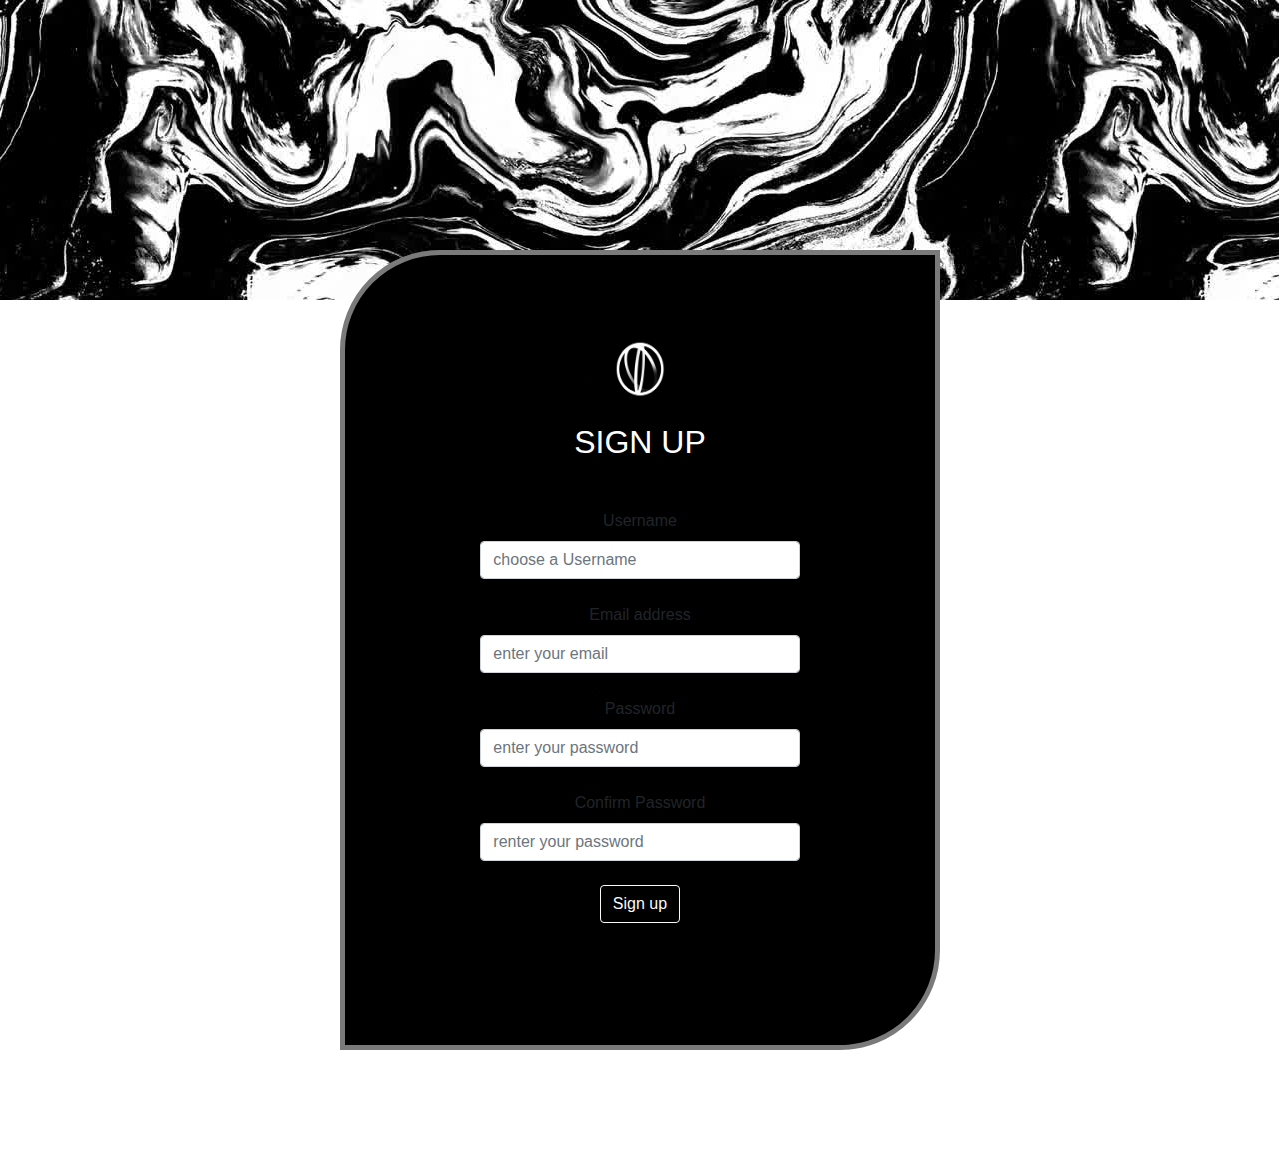
<file: index.html>
<!DOCTYPE html>
<html lang="en">
<head>
    <meta charset="UTF-8">
    <meta http-equiv="X-UA-Compatible" content="IE=edge">
    <meta name="viewport" content="width=device-width, initial-scale=1.0">
    <title>Document</title>

    <!-- Bootstap link-->
    <link rel="stylesheet" href="https://cdn.jsdelivr.net/npm/bootstrap@4.4.1/dist/css/bootstrap.min.css" 
    integrity="sha384-Vkoo8x4CGsO3+Hhxv8T/Q5PaXtkKtu6ug5TOeNV6gBiFeWPGFN9MuhOf23Q9Ifjh" crossorigin="anonymous">
    <!-- icon-->
    <link rel="stylesheet" href="https://unicons.iconscout.com/release/v4.0.0/css/line.css">
     <!-- css links-->
    <link rel="" href="minip.css">
</head>
<body>
    
<div id="formulaire">


</div>

<!-------------------------------------------------------------------------------------------------------------------------------------->
<section class="text-center"  >
    <!-- Background image -->
    <div class="p-5 bg-image" style="
          background-image: url('back1.png');
          height: 300px;
          "></div>
    <!-- Background image -->
  <center>
    <div class="card mx-4 mx-md-5 shadow-5-strong" style="
          margin-top: -50px;
          margin-bottom: 100px;
          background: black;
          border-color: rgb(255, 255, 255);
          border: rgb(122, 122, 122) solid 5px;
          backdrop-filter: blur(30px);
          border-radius: 100px 0;
          height: 800px;
          width: 600px;
         
         
          ">
      <div class="card-body py-5 px-md-5">
  
        <div class="row d-flex justify-content-center">
          <div class="col-lg-8">
            
            

            <div id="imag">
              <img src="giphy.gif" width="100px" height="100px" style="margin-top: 10px;margin-bottom: 10px;">
            </div>
            <h2 class="fw-bold mb-5" style="color: rgb(255, 255, 255) ;">SIGN UP</h2>
            

            <!----------------------------------------------------->
            <form id="form">

              
  
            <!--first last name-->
            <div  class="form-outline mb-4 error">

                <label class="form-label" for="form3Example3" id="label-text">Username</label>
                <input type="text" name="username" id="username" class="form-control"  placeholder="choose a Username"/>
                <div class="error"></div>
                <small style="color: red;"></small>
                
              </div>

              <!-- Email input -->
              <div class="form-outline mb-4 error">

                <label class="form-label" for="form3Example3" id="label-text">Email address</label> 
                <i class="uil uil-fast-mail"></i> 
                <input type="email" name="email" id="email" class="form-control" placeholder="enter your email"    />  
                <div class="error"></div> 
                <small style="color: red;"  ></small>
                
              </div>
  
              <!-- Password input -->
              <div class="form-outline mb-4 error">
                <label class="form-label" for="form3Example4" id="label-text" >Password</label>               
                <i class="uil uil-lock"></i>
                <input type="password" name="password" id="password" class="form-control" placeholder="enter your password" />
                <div class="error"></div>
                <small style="color: red;"></small>
              </div>

              <!-- Password input check -->
              <div class="form-outline mb-4 error" >
                <label class="form-label" for="form3Example5" id="label-text">Confirm Password</label>
                <input type="password" name="confirm-password" id="confirm-password" class="form-control" placeholder="renter your password" />
                <div class="error"></div>
                <small style="color: red;"></small>
              </div>  
         
             
  
              <!-- Submit button -->
             
              <button type="button" class="btn btn-outline-light" onclick="goToPage2()">Sign up</button>
  
              
            </form>
          </div>
        </div>
      </div>
    </div>
  </center>
  </section>
  <!-------------------------------------------------------------------------------------------------------------------------------------->

  <script src="minipr.js"></script>
</body>
</html>
</file>
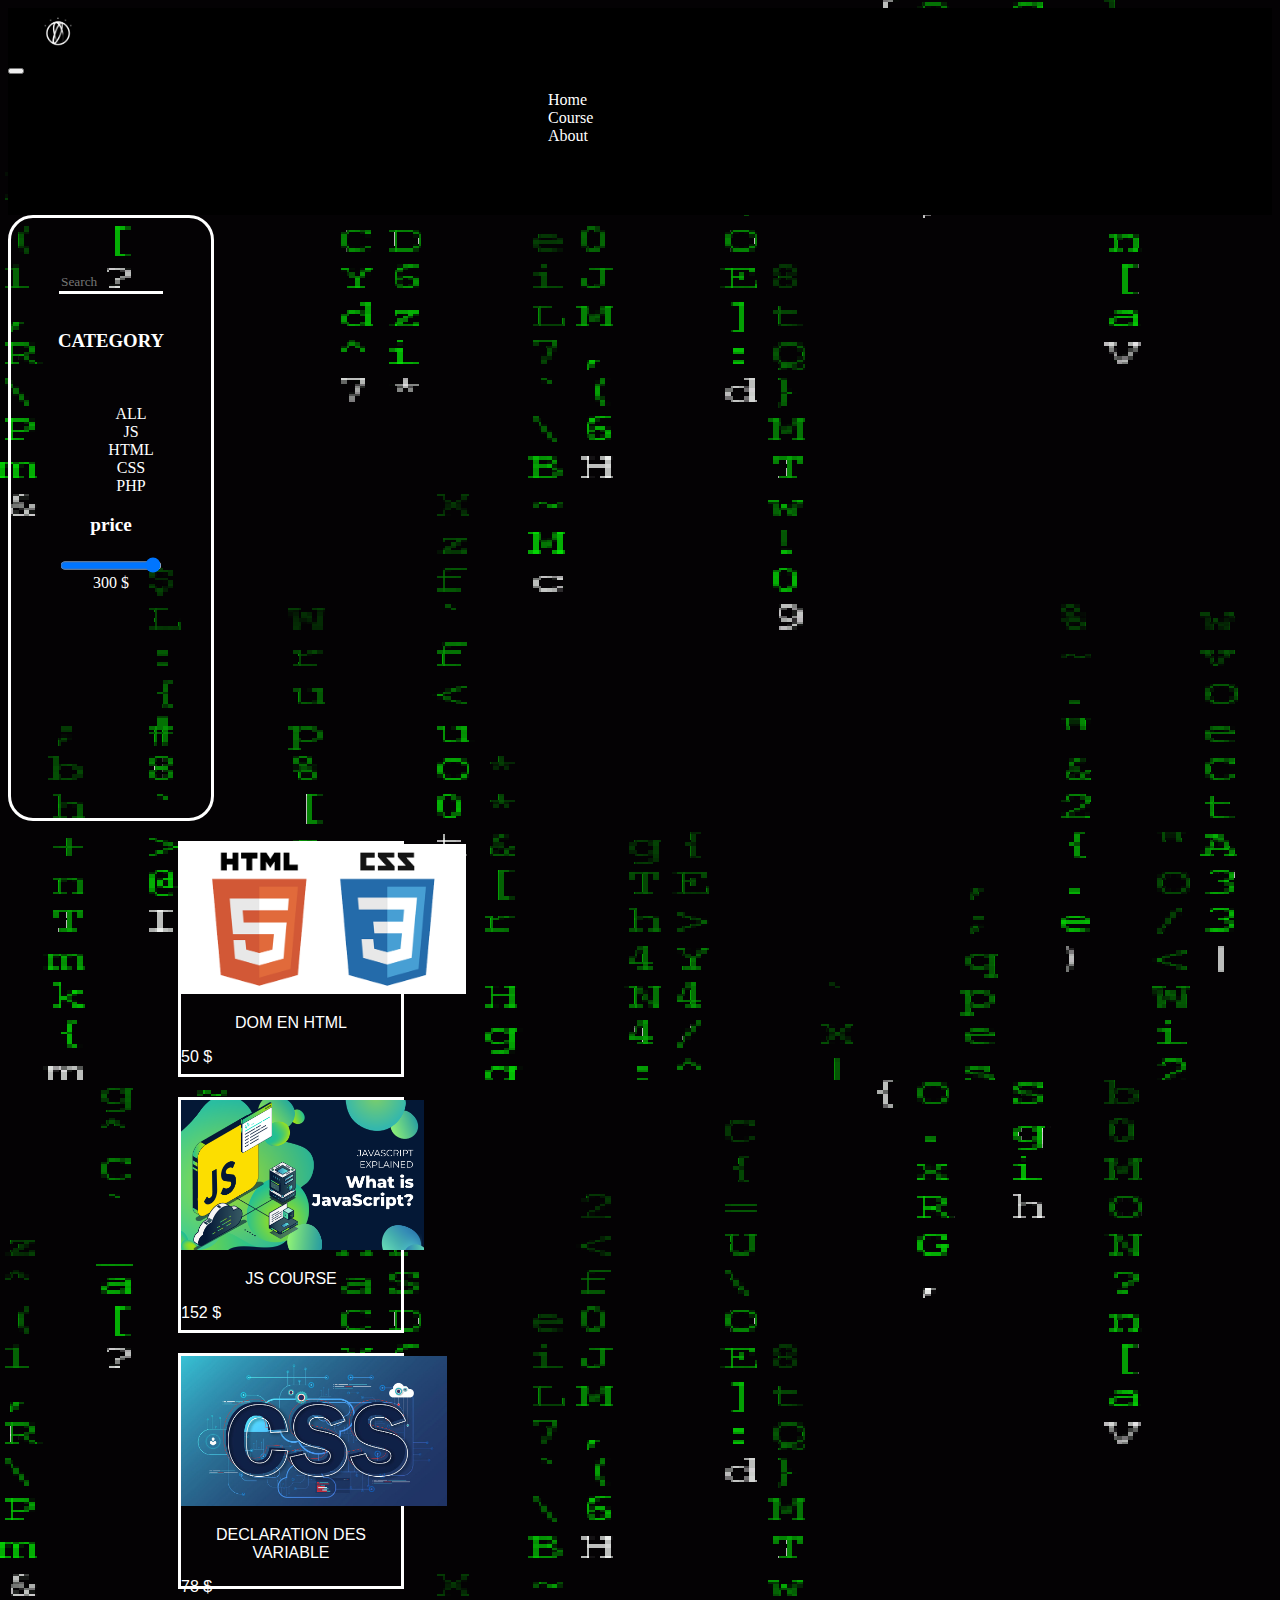
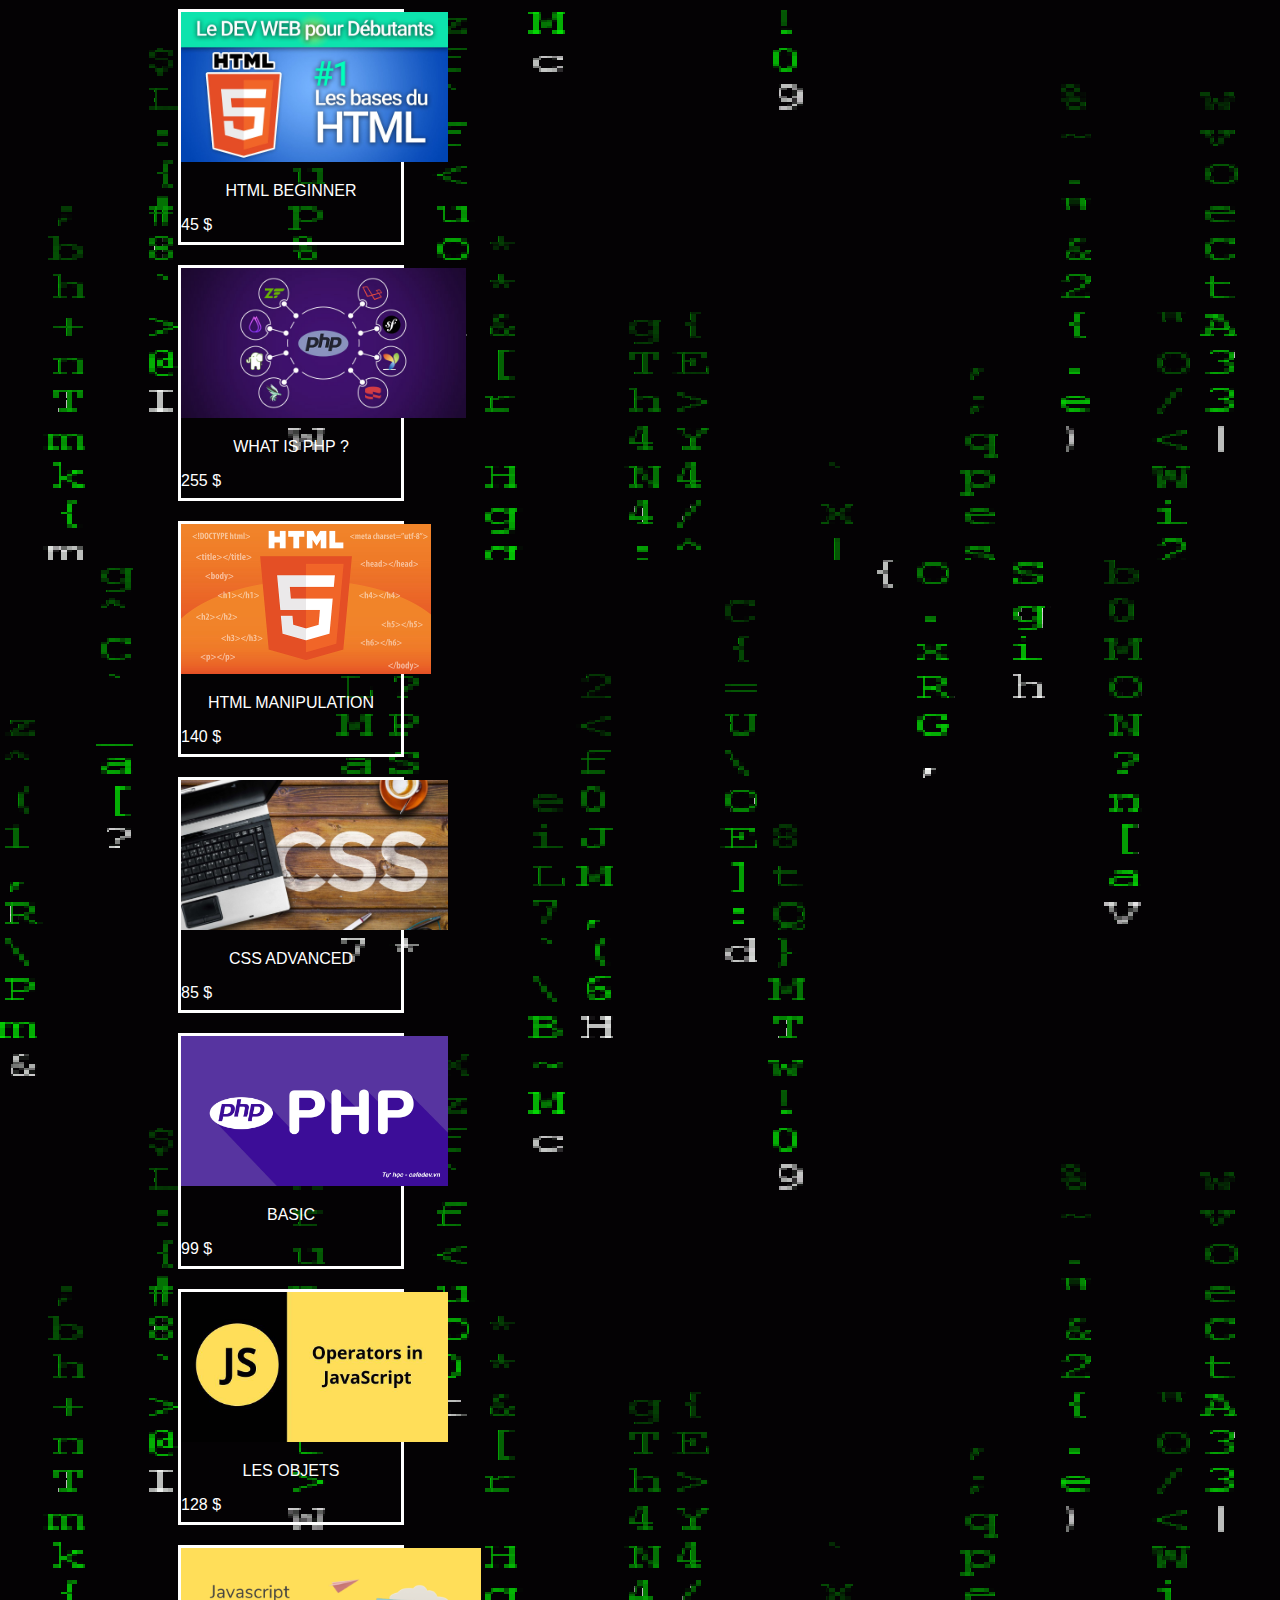
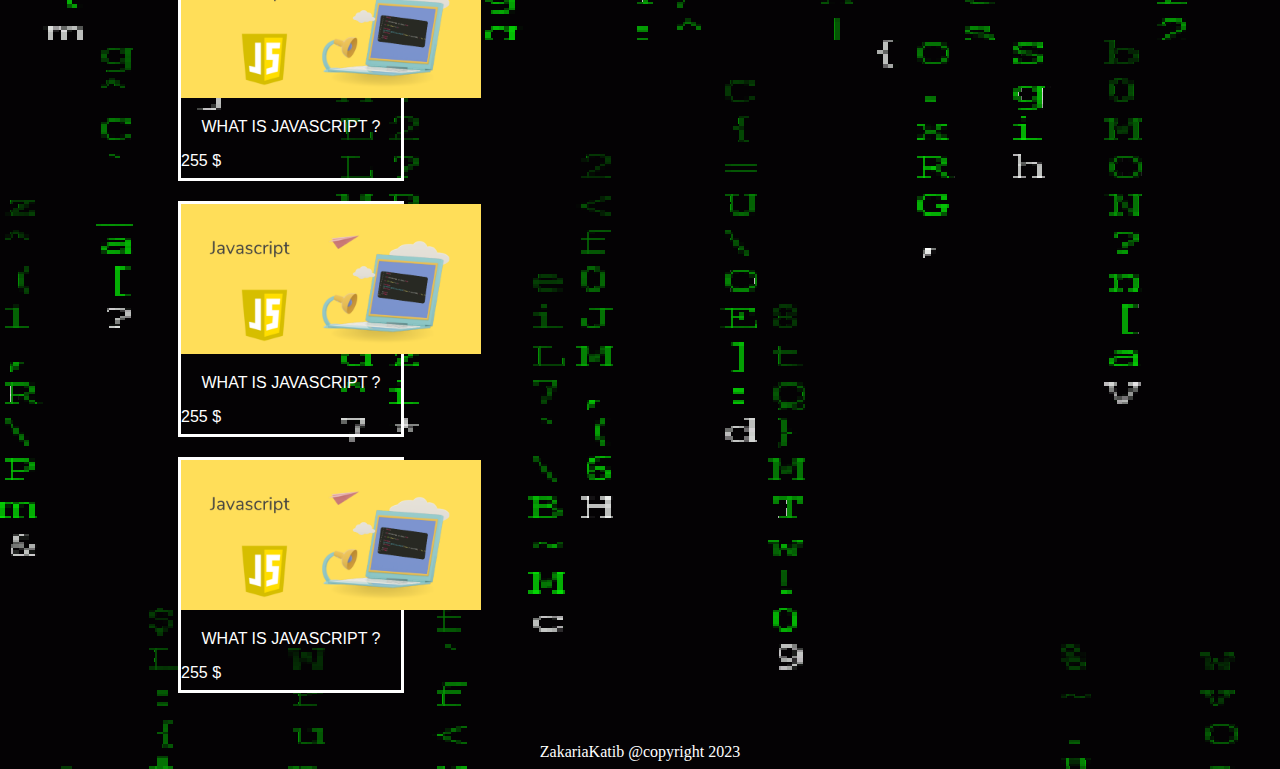
<file: main-index.html>
<!DOCTYPE html>
<html lang="en">

<head>
    <meta charset="UTF-8">
    <title>KATIB</title>
    

    <link href="https://cdn.jsdelivr.net/npm/bootstrap@5.2.3/dist/css/bootstrap.min.css" rel="stylesheet" integrity="sha384-rbsA2VBKQhggwzxH7pPCaAqO46MgnOM80zW1RWuH61DGLwZJEdK2Kadq2F9CUG65" crossorigin="anonymous">
    <link rel="stylesheet" href="main-index-css.css">
 
<style>

    #jcol{
        font-size: larger;

    }
    #put{
     border: none;
    }
</style>
</head>


<header>
       
        
  <nav class="navbar navbar-expand-lg navbar-light" style="background-color: black;">
    <div id="logo-t"><a class="navbar-brand" href="#"><img class="logo" src="giphy.gif" alt="">   </a></div>
      
      
      <button class="navbar-toggler" type="button" data-toggle="collapse" data-target="#navbarSupportedContent" aria-controls="navbarSupportedContent" aria-expanded="false" aria-label="Toggle navigation">
        <span class="navbar-toggler-icon"></span>
      </button>
    
      <div class="collapse navbar-collapse" id="nav-content">
        <ul class="navbar-nav mr-auto" >
          <li class="nav-item">
              <a class="nav-link" href="second.html" id="text-nav">Home</a>
            </li>
          <li class="nav-item"> 
            <a class="nav-link" href="main-index.html" id="text-nav">Course</a>
          </li>
          <li class="nav-item">
              <a class="nav-link" href="about.html" id="text-nav">About</a>
            </li>
         
         
        </ul>
       
       
      </div>
      <br><br><br>
      
    </nav>

</header><!--fin header-->



<body>
    <div class="container d-flex mt-5">
        <div class="col-3 me-3" id="c-body">
          <center>
          <br><br><br>
            <input type="text" class="form-control" placeholder="Search" id="place" oninput="search()"><br><br>
            <h3 id="h">CATEGORY</h3><br>
            <ul id="text-la">
              <li>
                <a href="#" id="link" onclick=" affiche()" >ALL</a>
             </li>
              <li>
                    <a href="#" id="link" onclick="filtjs()">JS</a>
                </li>
                <li>
                    <a href="#" id="link" onclick="filthtml()">HTML</a>
                </li>
                <li>
                    <a href="#" id="link" onclick="filtcss()">CSS</a>
                </li>
                <li>
                    <a href="#" id="link" onclick="filtphp()">PHP</a>
                </li>
                

              </ul>
            <form >
                <p id="jcol"> <strong style="color: white;">price</strong> </p>
           
            
            <input type="range" class="form-range" id="range-id" min="0" max="300" value="300" oninput="fetch()" >
            <br>
            <label  id="price-id" placeholder="price" style="color: white;"  for=""></label>
            <!--<input type="number" id="price-id" placeholder="price" style="color: white;"  dis>-->
            <a style="color:white;">$</a>
            </form>
            
        </div>
      </center>
      <div class="col-9 d-flex flex-wrap" id="content2" >

      </div>
    
    


    <footer>
    <div id="cp-r">ZakariaKatib @copyright 2023</div>
    </footer>

    <script src="jss2.js"></script>

</body>

</html>
</file>
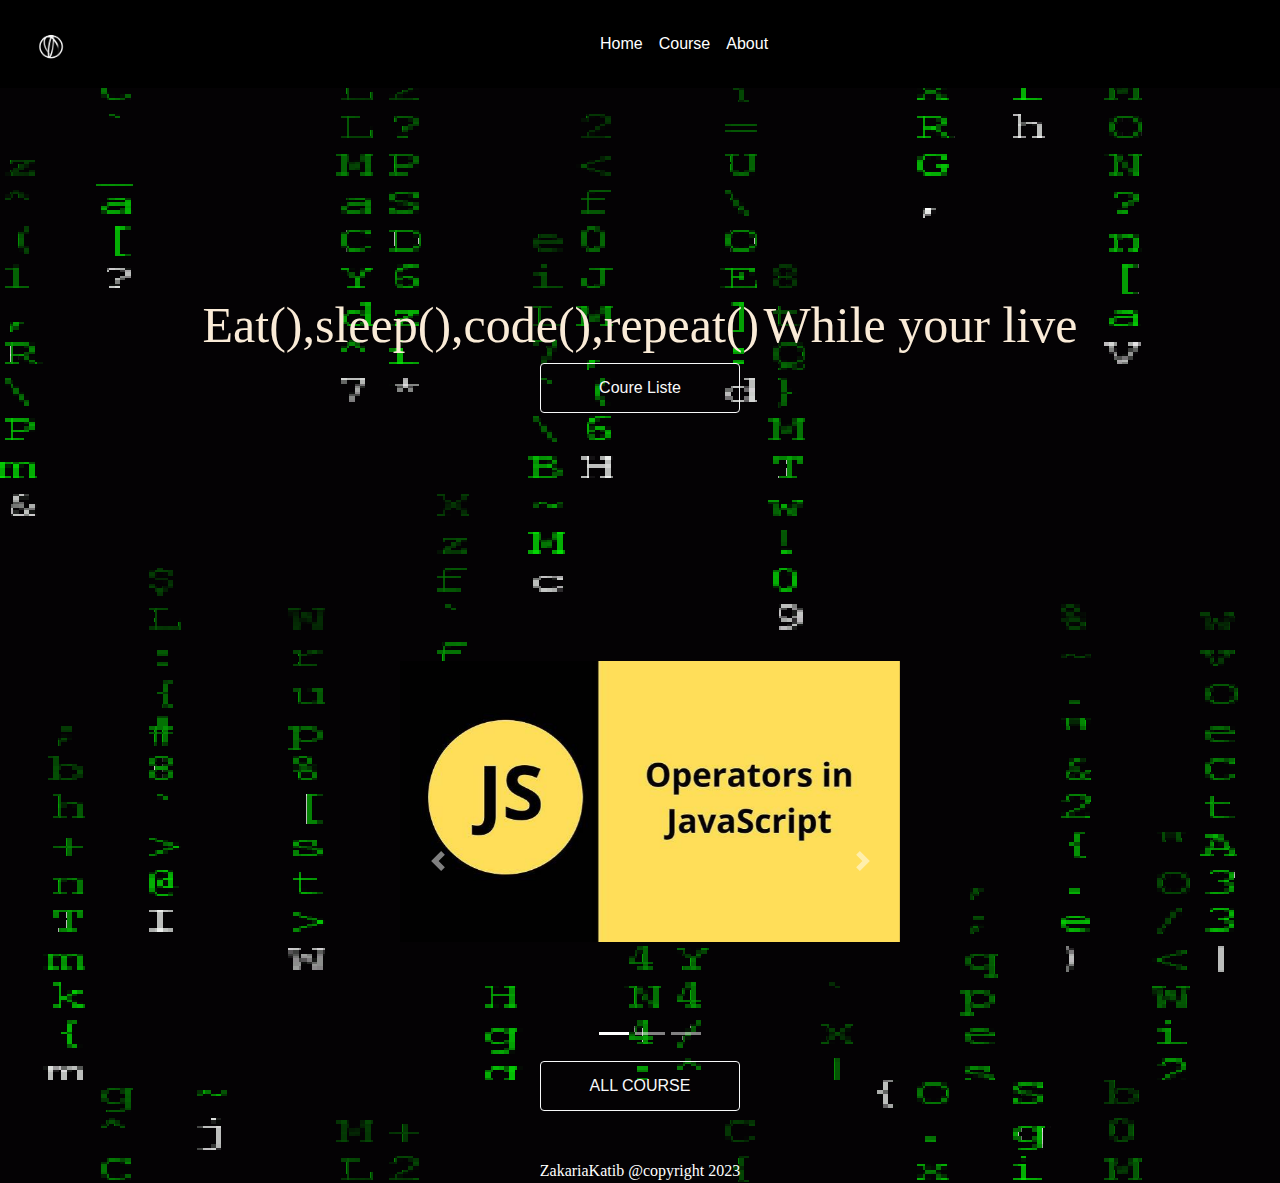
<file: second.html>
<!DOCTYPE html>
<html lang="en">
<head>
    <meta charset="UTF-8">
    <meta http-equiv="X-UA-Compatible" content="IE=edge">
    <meta name="viewport" content="width=device-width, initial-scale=1.0">
    <title>KATIB</title>

    <!-- Bootstap link-->
    <link rel="stylesheet" href="https://cdn.jsdelivr.net/npm/bootstrap@4.4.1/dist/css/bootstrap.min.css" 
    integrity="sha384-Vkoo8x4CGsO3+Hhxv8T/Q5PaXtkKtu6ug5TOeNV6gBiFeWPGFN9MuhOf23Q9Ifjh" crossorigin="anonymous">
    <!-- icon-->
    <link rel="stylesheet" href="https://unicons.iconscout.com/release/v4.0.0/css/line.css">
     <!-- css <script src="jssprjt.js"></script> links-->
     <link rel="stylesheet" href="secondcss.css">
     

     <script src="https://code.jquery.com/jquery-3.4.1.slim.min.js" integrity="sha384-J6qa4849blE2+poT4WnyKhv5vZF5SrPo0iEjwBvKU7imGFAV0wwj1yYfoRSJoZ+n" crossorigin="anonymous"></script>
<script src="https://cdn.jsdelivr.net/npm/popper.js@1.16.0/dist/umd/popper.min.js" integrity="sha384-Q6E9RHvbIyZFJoft+2mJbHaEWldlvI9IOYy5n3zV9zzTtmI3UksdQRVvoxMfooAo" crossorigin="anonymous"></script>
<script src="https://cdn.jsdelivr.net/npm/bootstrap@4.4.1/dist/js/bootstrap.min.js" integrity="sha384-wfSDF2E50Y2D1uUdj0O3uMBJnjuUD4Ih7YwaYd1iqfktj0Uod8GCExl3Og8ifwB6" crossorigin="anonymous"></script>
</head>

<body>


  <header>
       
        
    <nav class="navbar navbar-expand-lg navbar-light" style="background-color: black;" id="main-nav">
      <div id="logo-t"><a class="navbar-brand" href="#"><img class="logo" src="giphy.gif" alt="">   </a></div>
        
        
        <button class="navbar-toggler" type="button" data-toggle="collapse" data-target="#navbarSupportedContent" aria-controls="navbarSupportedContent" aria-expanded="false" aria-label="Toggle navigation">
          <span class="navbar-toggler-icon"></span>
        </button>
      
        <div class="collapse navbar-collapse" id="nav-content">
          <ul class="navbar-nav mr-auto" >
            <li class="nav-item">
                <a class="nav-link" href="second.html" id="text-nav">Home</a>
              </li>
            <li class="nav-item">
              <a class="nav-link" href="main-index.html" id="text-nav">Course</a>
            </li>
            <li class="nav-item">
                <a class="nav-link" href="about.html" id="text-nav">About</a>
              </li>
           
           
          </ul>
          <!-- <form class="form-inline my-2 my-lg-0">
            <input class="form-control mr-sm-2" type="search" placeholder="Search" aria-label="Search">
            <button class="btn btn-outline-success my-2 my-sm-0" type="submit">Search</button>
          </form>-->
         
        </div>
        <br><br><br>
        
      </nav>
  
  </header><!--fin header-->
    <center>
      <div>
      <div id="div-center">
      <label for=""  id="center-label">Eat(),sleep(),code(),repeat()</label>
      <label for=""  id="center-label1">While your live</label>
      <center><button  id="button2" class="btn btn-outline-light my-2 my-sm-0" type="submit" onclick="gotopage1()" >Coure Liste</button>
      </center><br><br>
      </div>
      
      </div>
      
      
    </center>
    <!------BUTTON-2-------------------------------------------------------------------------------------------------->
         
    
    
<!------BUTTON-2-------------------------------------------------------------------------------------------------->

    <!--
         <header>
        <div id="container-2">
            <img src="logo4.png" alt="">
           
              </div>
    </header>
    -->
   

    
    <!------card--------------------------------------------------------------------------------------------------->
    <div id="carouselExampleIndicators" class="carousel slide" data-ride="carousel">
      <ol class="carousel-indicators">
        <li data-target="#carouselExampleIndicators" data-slide-to="0" class="active"></li>
        <li data-target="#carouselExampleIndicators" data-slide-to="1"></li>
        <li data-target="#carouselExampleIndicators" data-slide-to="2"></li>
      </ol>
      <div class="carousel-inner">
        <div class="carousel-item active">
          <img src="js8.png" class="d-block w-100" alt="...">
        </div>
        <div class="carousel-item">
          <img src="js7.png" class="d-block w-100" alt="...">
        </div>
        <div class="carousel-item">
          <img src="js9.png" class="d-block w-100" alt="...">
        </div>
      </div>
      <a class="carousel-control-prev" href="#carouselExampleIndicators" role="button" data-slide="prev">
        <span class="carousel-control-prev-icon" aria-hidden="true"></span>
        <span class="sr-only">Previous</span>
      </a>
      <a class="carousel-control-next" href="#carouselExampleIndicators" role="button" data-slide="next">
        <span class="carousel-control-next-icon" aria-hidden="true"></span>
        <span class="sr-only">Next</span>
      </a>
    </div>
    <!------end-card--------------------------------------------------------------------------------------------------->

    <!------BUTTON-2-------------------------------------------------------------------------------------------------->
         
            <center><button  id="button2" class="btn btn-outline-light my-2 my-sm-0" type="submit" onclick="gotopage1()" >ALL COURSE</button>
            </center><br><br>
    <!------BUTTON-2-------------------------------------------------------------------------------------------------->
    <footer>
      <div id="cp-r">ZakariaKatib @copyright 2023</div>
    </footer>

    

   <script src="secondjs.js"></script>
</body>
</html>
</file>
<file: minip.css>
small{
  font-size: 80%;
  font-weight: 400;
  color: red;
}
  
  @import url('https://fonts.googleapis.com/css2?family=Oswald:wght@200;300;400&display=swap');
  
*{
   
   box-sizing: border-box;
    font-family: 'Oswald', sans-serif;
    }
 .uil-fast-mail{

    size: 50px;

 }

 .form-control{

   border: none;
    border-bottom: 3px solid rgb(255, 255, 255) ;
    outline: none;
    width: 100px;
    background-color: transparent;

 }

/*  ---------------sign up---------*/
  h2{

    color: red;

  }

 .error{

   
   font-size: 15vh;
   font-family: 'Owswald',sans-serif;

 }

 #button1{

  text-align: center;

 }
 

 /*--------------------------*/
form{

  color: wheat;
  font-family: 'Trebuchet MS', 'Lucida Sans Unicode', 'Lucida Grande', 'Lucida Sans', Arial, sans-serif;

 }
</file>
<file: main-index-css.css>
/*---------------logo--------------*/
.logo{

  height: 50x;
  width: 50px;
  

}

#logo-t{

    margin-left: 25px;
    align-items: center;
}

#text-nav{

    text-decoration: none;
    color: white;

}

#nav-content{

    margin-left: 500px;

}

#content2{

    margin-left: 150px;
    margin-right: 50px;

}

body{
    background-image: url(  'hacker.gif');
    height: auto;
    width: auto;
}
#c-body{
  
    border: solid white 3px;
    background-color: transparent;
    height: 600px;
    width:200px;
    border-radius: 25px;

}
#h{
    color: white;
    font-family: Cambria, Cochin, Georgia, Times, 'Times New Roman', serif;
}

/*------------input-category---------*/
#place{

    font-family: Cambria, Cochin, Georgia, Times, 'Times New Roman', serif;
    color: white;
    border: none;
    border-bottom: 3px solid white ;
    outline: none;
    width: 100px;
    background-color: transparent;

}
/*------------input-category---------*/
#price-id{

    border: none;
    border-left: rgb(255, 255, 255) 3px;
    
    width: 100px;
    background-color: transparent;

}



/*-------------main-nav-------------------*/
#main-nav{

    border-bottom: white;


}

/*------------------------------------------*/
#range-id{
    background: linear-gradient(to right, #ffffff 0%, #ffffff 50%, #fff 50%, #fff 100%);
  border: solid 1px #ffffff;
  color: w;
  border-radius: 8px;
  height: 7px;
  width: 100px;
  outline: none;
  
 
}

.card.card-img-top{
    height: 300px;
    width: 200px;
}
#text-la li{
    list-style: none;
}
#text-la li a{

    text-decoration: none;
    color: white;
    font-family: Georgia, 'Times New Roman', Times, serif;
    text-align: left;
    
}
/*---------copy-right---------*/
#cp-r{

    margin-top: 200;
    text-align: center;
    color: white;
    size: 200px;
font-family: 'Times New Roman', Times, serif;}

#price-id{


    text-align: center;
    font-family: Georgia, 'Times New Roman', Times, serif;

}

#content2 img{

    height: 150px;
    width: auto;
}


#content2  div{

    border: solid white 3px;
    background-color:transparent;
    height: 230px;
    width: 220px;
    margin: 20px;

}

#content2  p{

    color: #fff;
    font-family: 'Franklin Gothic Medium', 'Arial Narrow', Arial, sans-serif;
    text-align: center;
    

}

#content2  span{

    color: #fff;
    font-family: 'Franklin Gothic Medium', 'Arial Narrow', Arial, sans-serif;
    text-align: center;    

}


#content2{

    margin-bottom: 50px;


}

/*
* { 
    margin : 0px;
    padding: 0px;
    list-style: none;
}

img {
   margin-top:10px ;
   margin-bottom:0px ;

    float: left;
}

ul { 
    display : flex;
    justify-content : space-around; 
    flex-direction: row;
    background-color: hwb(182 55% 2%);
    padding: 20px;
    margin:0 auto;
}

a{ 
    width : 20%;
    font-family: Arial, Helvetica, sans-serif;
    font-size: small;
    color: white;
    text-align: center;

}

li:hover{
    color: black;
    transition: 0.7s;
}



/*main{ 
    height: 200px;
    background-color: #33949D;
    display: flex;
    justify-content: center;
    align-items: center;
    
} 

main div {
    display: flex;
    justify-content: center;
    align-items: center;
    flex-direction: column;

}



div h1{
    display : flex; 
    justify-content : center;
    font-family: poppins;
    font-size: x-large;
    color: #F8931F;
    }

    
div p{  width:50%;
        text-align: center;
        font-family: poppins;
        font-size: small;
        color:white;
        }
        

footer {
    margin-top:452px ;
    background-color: hwb(182 55% 2%);
    display : flex;
    flex-direction: row;
    margin-bottom: 20px;
    justify-content: center;
    text-align: center;
    padding-top: 20px;
    
}

h3 {
    font-size: x-small;
    font-family: poppins;
    color: antiquewhite;
}

h4 {
    font-size: xx-small;
    font-family: poppins;
    color: white;
}

.tel {
    width:25%;
    height:100%;
    margin-top: 40px;
    display: flex;
    justify-content: center;
    flex-direction :column;
    align-items: center; 
}



.aide{
    width:25%;
    height:100%;
    margin-bottom: 20px;
    display: flex;
    justify-content: center;
    flex-direction :column;
    align-items: center; 
}

.mail{
    width:25%;
    height:100%;
    margin-top:40px;
    display: flex;
    justify-content: center;
    flex-direction :column;
    align-items: center; 
}
    
    
*/
</file>
<file: secondcss.css>
#card-container{

    display: flex;
    justify-content: space-between;
    margin:200px;
    
    margin-bottom:100px ;
    margin-left: 200px;
    margin-right:200px ;

}


body{

background-color: rgb(157, 170, 166);

}


/*---------------logo--------------*/
.logo{

    height: 50x;
    width: 50px;

}
#logo-t{

    margin-left: 10px;
    align-items: center;
}

#text-nav{

    text-decoration: none;
    color: white;

}

#nav-content{

    margin-left: 500px;

}

/*---------------cart--text------------*/
.card-text{

    text-align: center;
    color: black;
    font-family: 'Franklin Gothic Medium', 'Arial Narrow', Arial, sans-serif;
}

/*---------------image--car--------------*/
.card-img-top{
    
    height: 140px;
    width: 286px;

}

.card{
    height: 250px;
    width: 100px;
}

/*---------------slide--------------*/
#carouselExampleControls{

text-align: center;

margin-bottom: 150px;
margin-left: 450px;
margin-right: 450px;
}

body{
    
    height: auto;
    width: auto;
    background-image: url("hacker.gif");

}
/*---------copy-right---------*/
#cp-r{

    text-align: center;
    color: white;
    size: 25px;
font-family: 'Times New Roman', Times, serif;}

#div-center{

    margin: 200px;
    
}

#center-label{

font-size: 50px;
margin: 0;
font-family: Georgia, 'Times New Roman', Times, serif;
color: antiquewhite;

}

#center-label1{

     
    margin-top: 10px;
    margin-bottom: 20px;
    font-size: 50px;
    margin: 0;
    font-family: Georgia, 'Times New Roman', Times, serif;
    color: antiquewhite;
    
    }

    #button2{
       
        height: 50px;
        width: 200px;
    }

    #carouselExampleIndicators{

        height:400px;
        width: 500px;
       margin-left: 400px;
       margin-right: 400px;

    }
</file>
